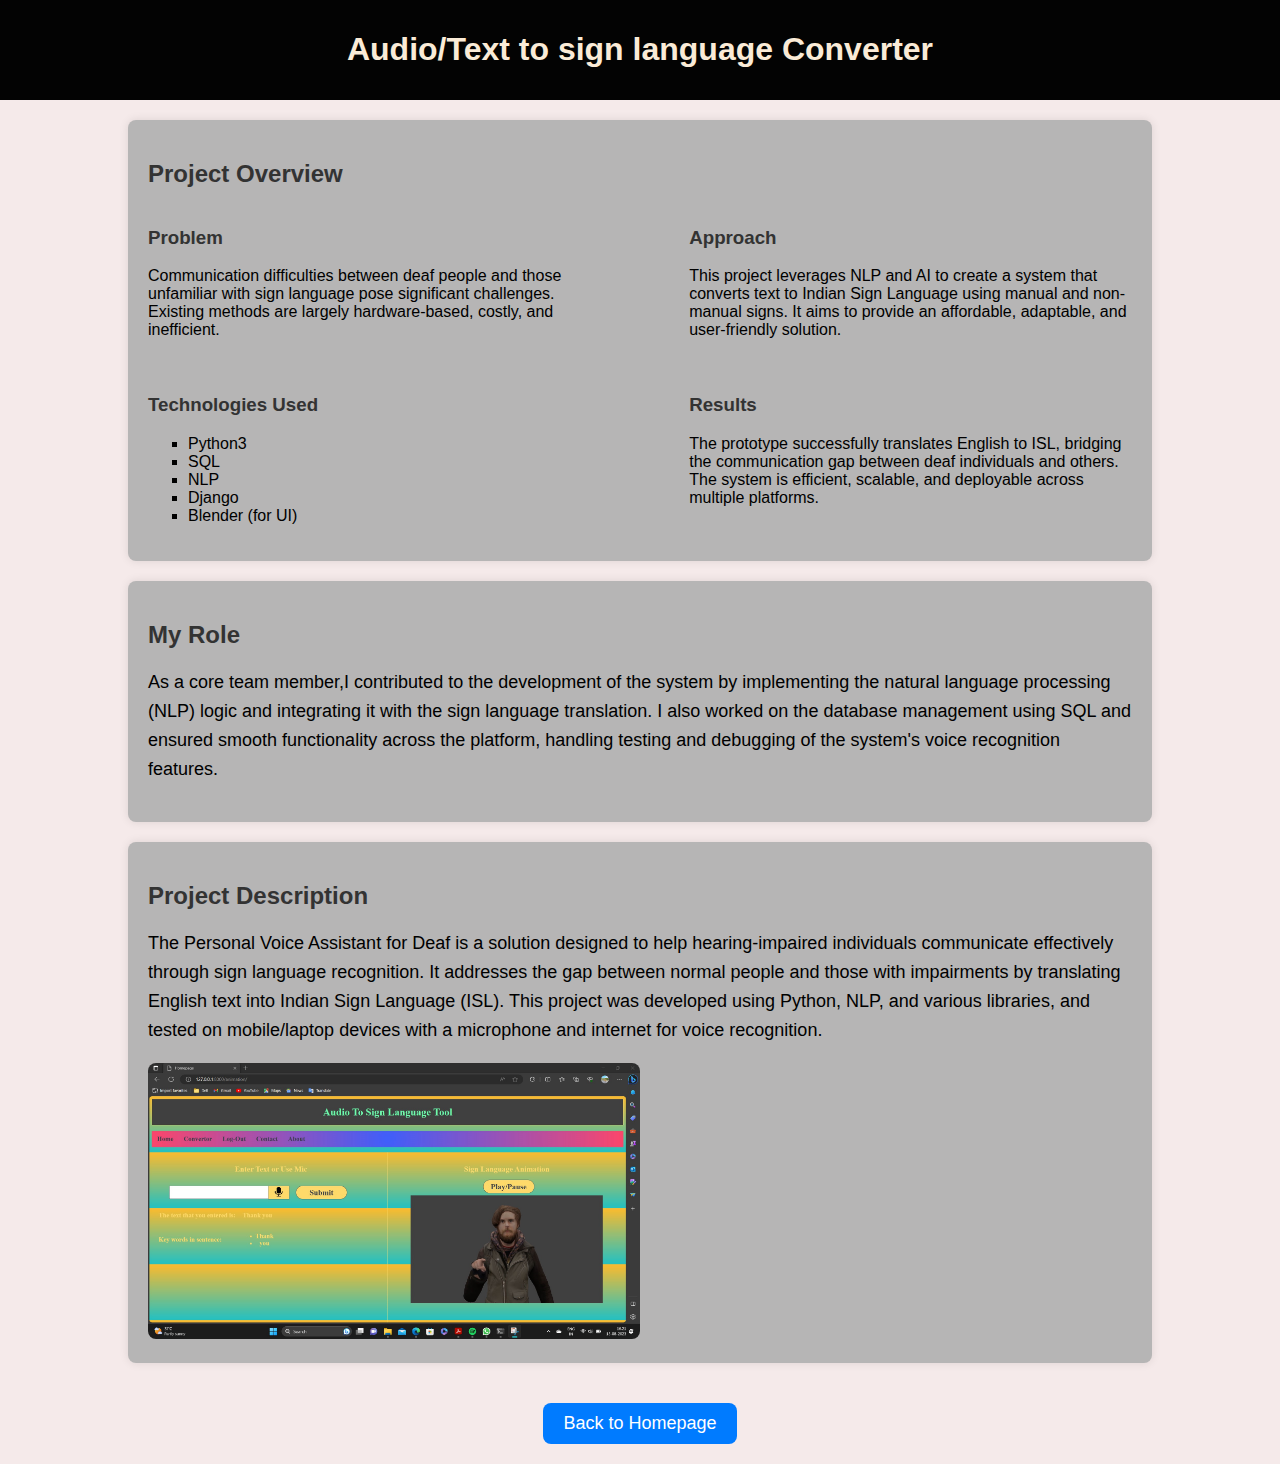
<file: project1.html>
<!DOCTYPE html>
<html lang="en">
<head>
    
    <meta charset="UTF-8">
    <meta name="viewport" content="width=device-width, initial-scale=1.0">
    <title>Personal Voice Assistant for Deaf</title>
    <style>
        body {
            font-family: Arial, sans-serif;
            margin: 0;
            padding: 0;
            background-color: #f5eaea;
        }
        header {
            background-color: #030303;
            color: #f7f7f7;
            padding: 10px 0;
            text-align: center;
        }
        .container {
            width: 80%;
            margin: 20px auto;
        }
        .project-section {
            background-color: #b6b5b5;
            padding: 20px;
            margin-bottom: 20px;
            border-radius: 8px;
            box-shadow: 0 0 10px rgba(0,0,0,0.1);
        }
        .project-section:hover{
            transform: scale(1.02);
            background-color: #d4d4d4;
            transition: transform 0.3s, background-color 0.3s;
        }
        h1 {
            color: antiquewhite;
        }
        h2, h3 {
            color: #333;
        }
        .project-image {
            width: 50%;
            height: auto;
            border-radius: 8px;
        }
        .project-description {
            font-size: 18px;
            line-height: 1.6;
        }
        .project-details {
            display: flex;
            justify-content: space-between;
            margin-top: 20px;
        }
        .details {
            width: 45%;
        }
        ul {
            list-style-type: square;
        }
        .cta {
            background-color: #007BFF;
            color: white;
            padding: 10px 20px;
            text-align: center;
            border-radius: 8px;
            margin-top: 20px;
            display: inline-block;
            text-decoration: none;
            font-size: 18px;
        }
        .cta:hover {
            background-color: #0056b3;
        }
        footer {
            text-align: center;
            margin: 20px 0;
        }
        /* Hover effect for only My Role sectio */
        #my-role:hover {
            transform: scale(1.02);
            background-color: #d4d4d4;
            transition: transform 0.3s, background-color 0.3s;
        }
    </style>
</head>
<body>

<header>
    <h1>Audio/Text to sign language Converter</h1>
</header>

<div class="container">

    <div class="project-section">
        <h2>Project Overview</h2>
        <div class="project-details">
            <div class="details">
                <h3>Problem</h3>
                <p>
                    Communication difficulties between deaf people and those unfamiliar with sign language pose significant challenges. Existing methods are largely hardware-based, costly, and inefficient.
                </p>
            </div>
            <div class="details">
                <h3>Approach</h3>
                <p>
                    This project leverages NLP and AI to create a system that converts text to Indian Sign Language using manual and non-manual signs. It aims to provide an affordable, adaptable, and user-friendly solution.
                </p>
            </div>
        </div>

        <div class="project-details">
            <div class="details">
                <h3>Technologies Used</h3>
                <ul>
                    <li>Python3</li>
                    <li>SQL</li>
                    <li>NLP</li>
                    <li>Django</li>
                    <li>Blender (for UI)</li>
                </ul>
            </div>
            <div class="details">
                <h3>Results</h3>
                <p>
                    The prototype successfully translates English to ISL, bridging the communication gap between deaf individuals and others. The system is efficient, scalable, and deployable across multiple platforms.
                </p>
            </div>
        </div>
    </div>

    <div class="project-section" id="my-role">
        <h2>My Role</h2>
        <p class="project-description">
            As a core team member,I contributed to the development of the system by implementing the natural language processing (NLP) logic and integrating it with the sign language translation. I also worked on the database management using SQL and ensured smooth functionality across the platform, handling testing and debugging of the system's voice recognition features.
        </p>
    </div>

    <div class="project-section" id="project-description">
        <h2>Project Description</h2>
        <p class="project-description">
            The Personal Voice Assistant for Deaf is a solution designed to help hearing-impaired individuals communicate effectively through sign language recognition. It addresses the gap between normal people and those with impairments by translating English text into Indian Sign Language (ISL). This project was developed using Python, NLP, and various libraries, and tested on mobile/laptop devices with a microphone and internet for voice recognition.
        </p>
        <img src="pimg1.png" alt="Project Screenshot" class="project-image">
    </div>

</div>
    

<footer>
    <a href="index.html" class="cta">Back to Homepage</a>
</footer>

</body>
</html>
</file>
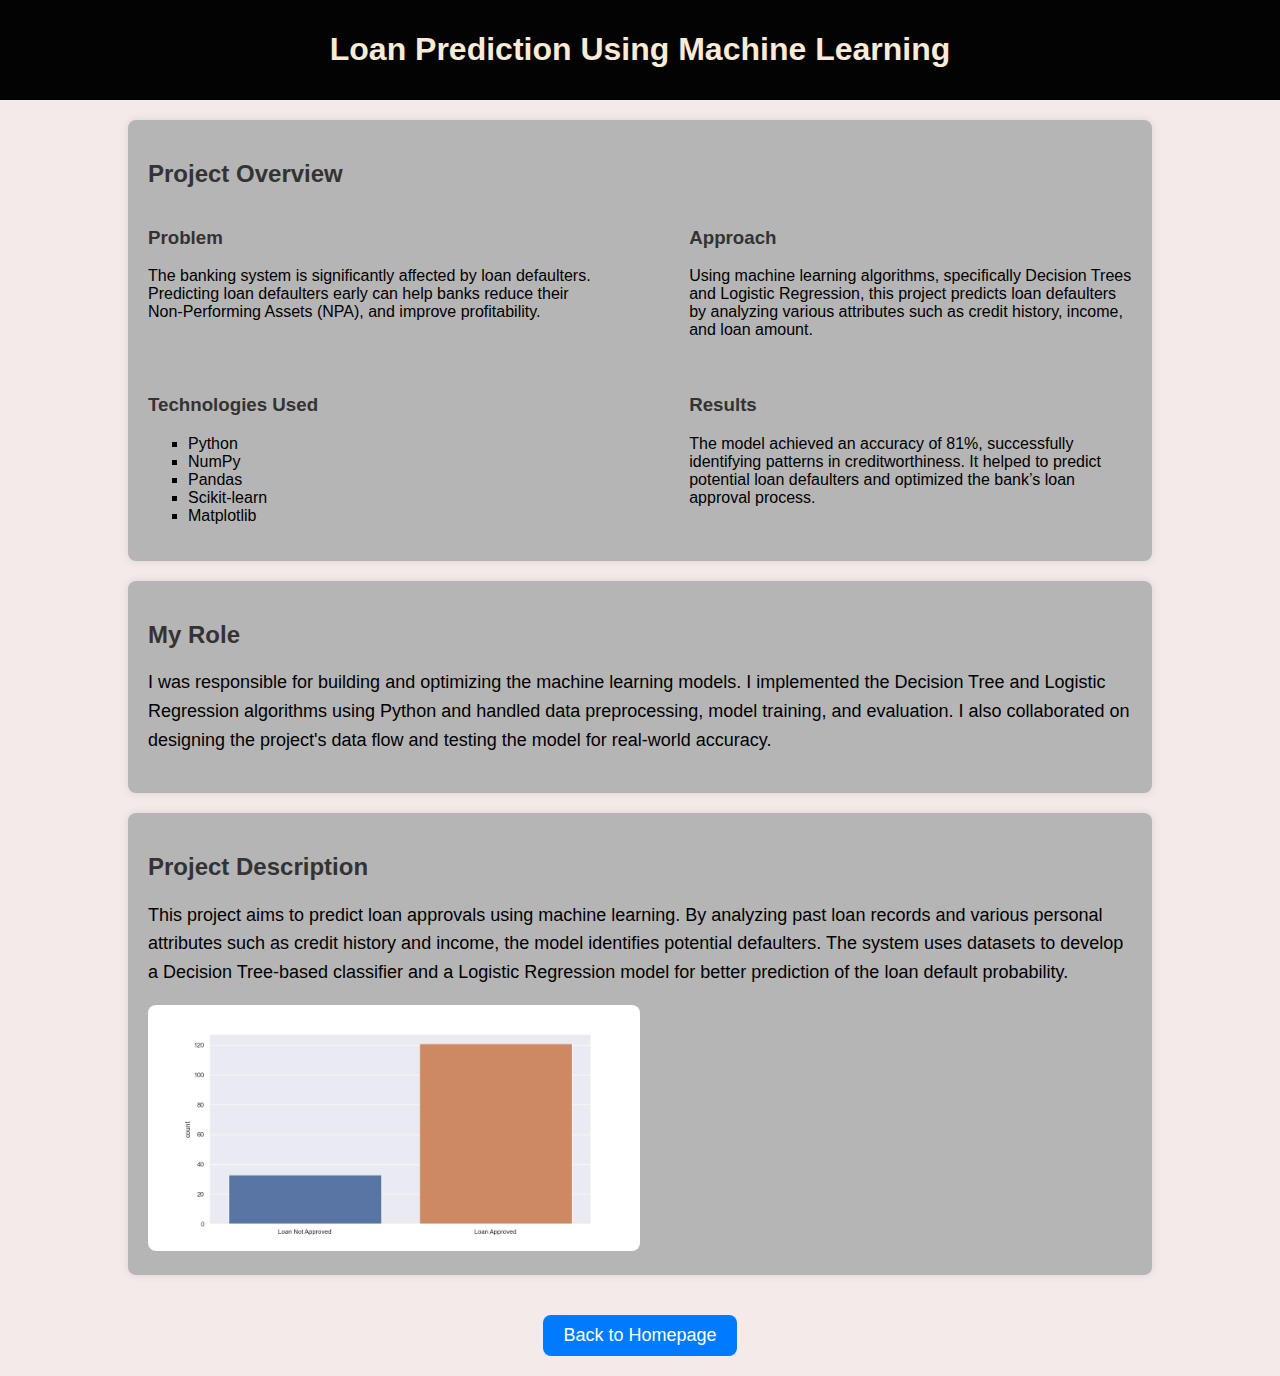
<file: project2.html>
<!DOCTYPE html>
<html lang="en">
<head>
    <meta charset="UTF-8">
    <meta name="viewport" content="width=device-width, initial-scale=1.0">
    <title>Loan Prediction Using Machine Learning</title>
    <style>
        body {
            font-family: Arial, sans-serif;
            margin: 0;
            padding: 0;
            background-color: #f5eaea;
        }
        header {
            background-color: #030303;
            color: #f7f7f7;
            padding: 10px 0;
            text-align: center;
        }
        .container {
            width: 80%;
            margin: 20px auto;
        }
        .project-section {
            background-color: #b6b5b5;
            padding: 20px;
            margin-bottom: 20px;
            border-radius: 8px;
            box-shadow: 0 0 10px rgba(0,0,0,0.1);
            transition: transform 0.3s, background-color 0.3s;
        }
        /* Hover effect for all sections */
        #project-overview:hover, #my-role:hover, #project-description:hover {
            transform: scale(1.02);
            background-color: #d4d4d4;
        }
        h1{
            color: antiquewhite;
        }
        h2, h3 {
            color: #333;
        }
        .project-image {
            width: 50%;
            height: auto;
            border-radius: 8px;
        }
        .project-description {
            font-size: 18px;
            line-height: 1.6;
        }
        .project-details {
            display: flex;
            justify-content: space-between;
            margin-top: 20px;
        }
        .details {
            width: 45%;
        }
        ul {
            list-style-type: square;
        }
        .cta {
            background-color: #007BFF;
            color: white;
            padding: 10px 20px;
            text-align: center;
            border-radius: 8px;
            margin-top: 20px;
            display: inline-block;
            text-decoration: none;
            font-size: 18px;
        }
        .cta:hover {
            background-color: #0056b3;
        }
        footer {
            text-align: center;
            margin: 20px 0;
        }
    </style>
</head>
<body>

<header>
    <h1>Loan Prediction Using Machine Learning</h1>
</header>

<div class="container">

    <div class="project-section" id="project-overview">
        <h2>Project Overview</h2>
        <div class="project-details">
            <div class="details">
                <h3>Problem</h3>
                <p>
                    The banking system is significantly affected by loan defaulters. Predicting loan defaulters early can help banks reduce their Non-Performing Assets (NPA), and improve profitability.
                </p>
            </div>
            <div class="details">
                <h3>Approach</h3>
                <p>
                    Using machine learning algorithms, specifically Decision Trees and Logistic Regression, this project predicts loan defaulters by analyzing various attributes such as credit history, income, and loan amount.
                </p>
            </div>
        </div>

        <div class="project-details">
            <div class="details">
                <h3>Technologies Used</h3>
                <ul>
                    <li>Python</li>
                    <li>NumPy</li>
                    <li>Pandas</li>
                    <li>Scikit-learn</li>
                    <li>Matplotlib</li>
                </ul>
            </div>
            <div class="details">
                <h3>Results</h3>
                <p>
                    The model achieved an accuracy of 81%, successfully identifying patterns in creditworthiness. It helped to predict potential loan defaulters and optimized the bank’s loan approval process.
                </p>
            </div>
        </div>
    </div>

    <div class="project-section" id="my-role">
        <h2>My Role</h2>
        <p class="project-description">
            I was responsible for building and optimizing the machine learning models. I implemented the Decision Tree and Logistic Regression algorithms using Python and handled data preprocessing, model training, and evaluation. I also collaborated on designing the project's data flow and testing the model for real-world accuracy.
        </p>
    </div>

    <div class="project-section" id="project-description">
        <h2>Project Description</h2>
        <p class="project-description">
            This project aims to predict loan approvals using machine learning. By analyzing past loan records and various personal attributes such as credit history and income, the model identifies potential defaulters. The system uses datasets to develop a Decision Tree-based classifier and a Logistic Regression model for better prediction of the loan default probability.
        </p>
        <img src="Figure_1.png" alt="Loan Prediction Project Screenshot" class="project-image">
    </div>

</div>

<footer>
    <a href="index.html" class="cta">Back to Homepage</a>
</footer>

</body>
</html>
</file>
